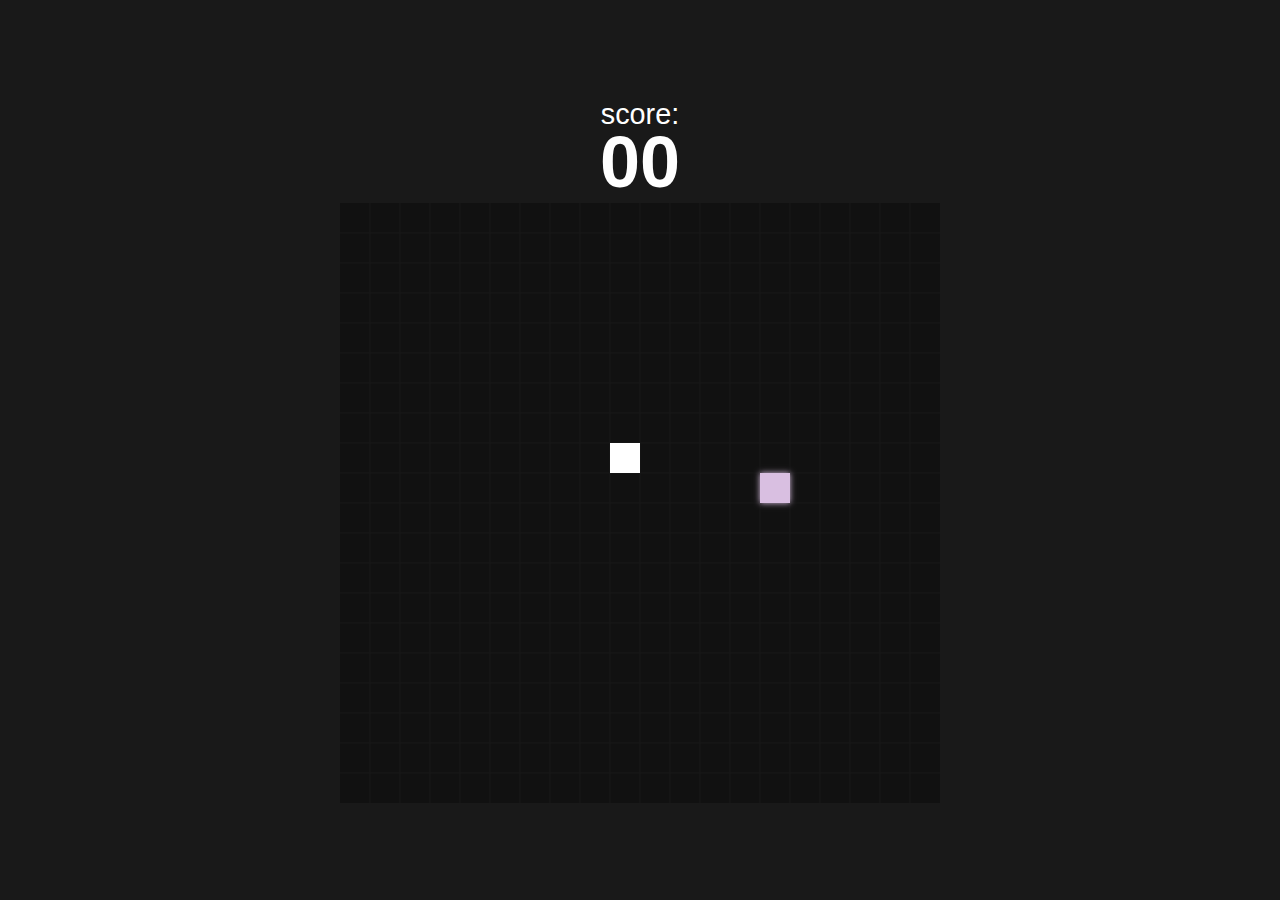
<file: JOGO_COBRINHA/index.html>
<!DOCTYPE html>
<html lang="en">
<head>
    <meta charset="UTF-8">
    <meta http-equiv="X-UA-Compatible" content="IE=edge">
    <meta name="viewport" content="width=device-width, initial-scale=1.0">
    
    <link rel="stylesheet" href="https://fonts.googleapis.com/css2?family=Material+Symbols+Outlined:opsz,wght,FILL,GRAD@20..48,100..700,0..1,-50..200" />
    <!-- Estilos Css -->
    <link rel="stylesheet" href="./src/css/styles.css">
    <!-- JavaScript -->
     <script src="js/scripts.js" defer></script>
    
    <title>Snake Game</title>
</head>
<body>
    <div class="score">score: <span class="score--value">00</span></div>

    <div class="menu-screen">
        <span class="game-over">game over</span>
        <span class="final-score">score <span>00</span></span>

        <button class="btn-play">
            <span class="material-symbols-outlined">
                play_circle
            </span>
            
            Jogar novamente
        </button>
    </div>

    <canvas width="600" height="600"></canvas>
</body>
</html>
</file>
<file: JOGO_COBRINHA/src/css/styles.css>
@import url("https://fonts.googleapis.com/css2?family=Poppins:wght@300;400;500;600;700;800&display=swap");

* {
    margin: 0;
    padding: 0;
    box-sizing: border-box;
    font-family: "Poppings", sans-serif;
}

body {
    background-color: #191919;
    display: flex;
    min-height: 100vh;
    align-items: center;
    justify-content: center;
    flex-direction: column;
    color: white;
}

canvas {
    background-color: #111;
}

.score {
    display: flex;
    flex-direction: column;
    align-items: center;
    font-size: 1.8rem;
}

.score--value {
    font-weight: 700;
    font-size: 4.5rem;
    display: block;
    margin-top: -10px;
}

.menu-screen {
    position: absolute;
    display: none;
    flex-direction: column;
    align-items: center;
    z-index: 1;
}

.game-over {
    text-transform: uppercase;
    font-weight: 700;
    font-size: 3rem;
}

.final-score {
    font-weight: 500;
    font-size: 1.5rem;
}

.btn-play {
    border: none;
    border-radius: 100px;
    padding: 10px 15px 10px 12px;
    font-size: 1rem;
    font-weight: 600;
    color: #333;
    margin-top: 40px;
    display: flex;
    align-items: center;
    justify-content: center;
    gap: 5px;
    cursor: pointer;
}
</file>
